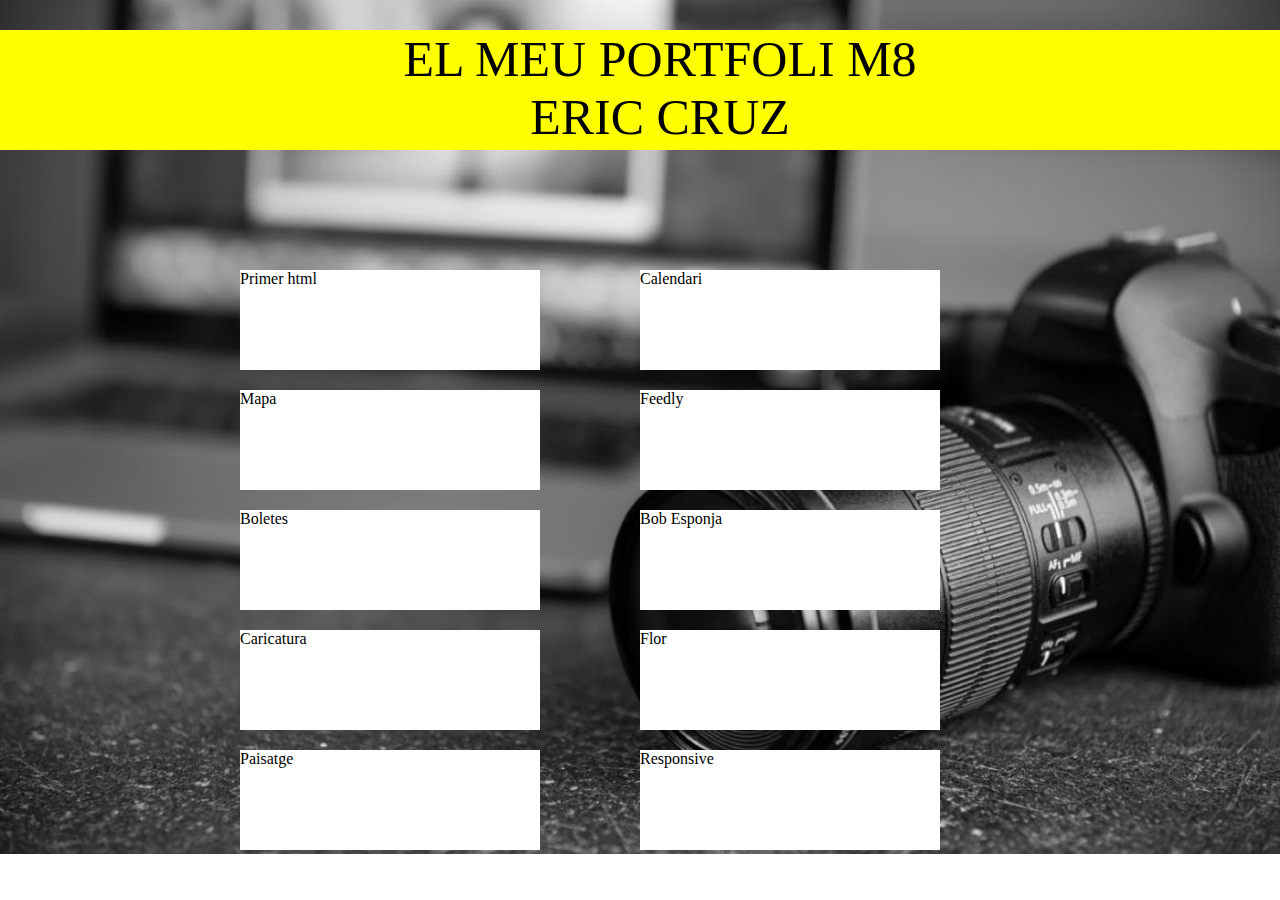
<file: index.html>
<!DOCTYPE html>
<html lang="es" dir="ltr">
  <head>
    <meta charset="utf-8">
    <title> El meu portfoli</title>
    <meta author="eric">
    <link rel="stylesheet" href="estils.css">
  </head>
  <body>
    <div id="cabecera"><p>EL MEU PORTFOLI M8<br>ERIC CRUZ</p></div>
    <div id="contenedor">
      <div id="boletes"><a href="01_cruz/html/index.html">Primer html</a></div>
      <div id="boletes"><a href="02_cruz/index.html">Calendari</a></div>
      <div id="boletes"><a href="04_cruz/index.html">Mapa</a></div>
      <div id="boletes"><a href="06_cruz/index.html">Feedly</a></div>
      <div id="boletes"><a href="07_cruz/index.html">Boletes</a></div>
      <div id="boletes"><a href="09_cruz/index.html">Bob Esponja</a></div>
      <div id="boletes"><a href="10_cruz/index.html">Caricatura</a></div>
      <div id="boletes"><a href="11_cruz/index.html">Flor</a></div>
      <div id="boletes"><a href="12_cruz/index.html">Paisatge</a></div>
      <div id="boletes"><a href="17_cruz/index.html">Responsive</a></div>




  </body>
</html>
</file>
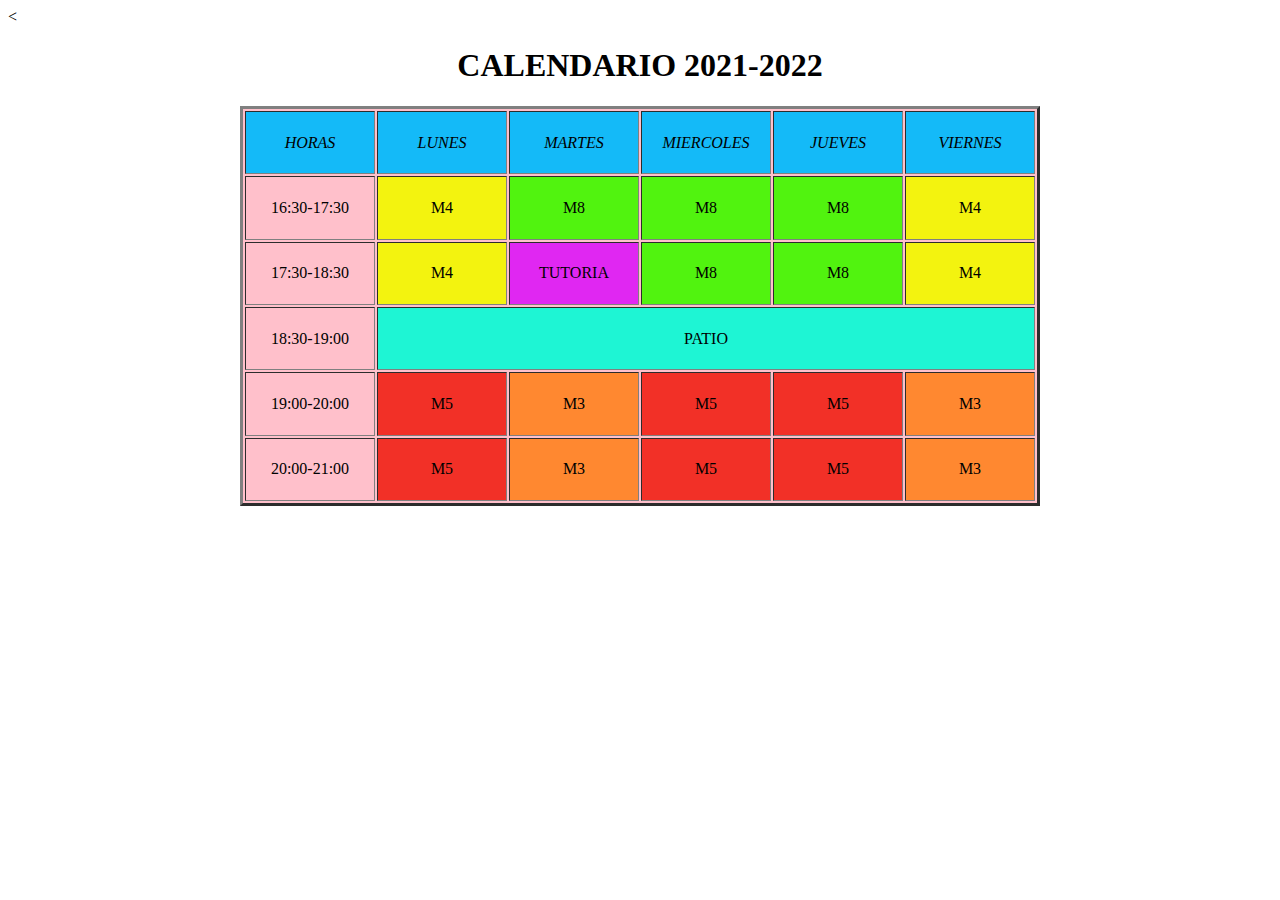
<file: 02_cruz/index.html>
<!DOCTYPE>
  <html>
  <head>
    <meta charset="utf-8">
    <meta lang="es">
    <<meta author="ERIC">
    <title>CALENDARI</title>
  </head>
  <body>
    <h1><center>CALENDARIO 2021-2022</h1>
    <table bgcolor="pink" width="800px" align="center" height="400px" border="3px">

      <tr>
        <td width="16%"height="16%" align=center bgcolor="14BAF8"><i>HORAS</i></td>
        <td width="16%"height="16%" align=center bgcolor="14BAF8"><i>LUNES</i></td>
        <td width="16%"height="16%" align=center bgcolor="14BAF8"><i>MARTES</i></td>
        <td width="16%"height="16%" align=center bgcolor="14BAF8"><i>MIERCOLES</i></td>
        <td width="16%"height="16%" align=center bgcolor="14BAF8"><i>JUEVES</i></td>
        <td width="16%"height="16%" align=center bgcolor="14BAF8"><i>VIERNES</i></td>
      </tr>
      <tr>
        <td width="16%"height="16%"align=center>16:30-17:30</td>
        <td width="16%"height="16%"align=center bgcolor=F3F30F>M4</td>
        <td width="16%"height="16%"align=center bgcolor=51F30F>M8</td>
        <td width="16%"height="16%"align=center bgcolor=51F30F>M8</td>
        <td width="16%"height="16%"align=center bgcolor=51F30F>M8</td>
        <td width="16%"height="16%"align=center bgcolor=F3F30F>M4</td>
      </tr>
      <tr>
        <td width="16%"height="16%"align=center >17:30-18:30</td>
        <td width="16%"height="16%"align=center bgcolor=F3F30F>M4</td>
        <td width="16%"height="16%"align=center bgcolor=E027F2>TUTORIA</td>
        <td width="16%"height="16%"align=center bgcolor=51F30F>M8</td>
        <td width="16%"height="16%"align=center bgcolor=51F30F>M8</td>
        <td width="16%"height="16%"align=center bgcolor=F3F30F>M4</td>
      </tr>
      <tr>
        <td width="16%"height="16%"align=center>18:30-19:00</td>
        <td width="16%"height="16%"align=center bgcolor="1EF5D4"colspan="5">PATIO</td>

      </tr>
      <tr>
        <td width="16%"height="16%"align=center>19:00-20:00</td>
        <td width="16%"height="16%"align=center bgcolor=F23027>M5</td>
        <td width="16%"height="16%"align=center bgcolor=FF8830>M3</td>
        <td width="16%"height="16%"align=center bgcolor=F23027>M5</td>
        <td width="16%"height="16%"align=center bgcolor=F23027>M5</td>
        <td width="16%"height="16%"align=center bgcolor=FF8830>M3</td>
      </tr>
      <tr>
        <td width="16%"height="16%"align=center >20:00-21:00</td>
        <td width="16%"height="16%"align=center bgcolor=F23027>M5</td>
        <td width="16%"height="16%"align=center bgcolor=FF8830>M3</td>
        <td width="16%"height="16%"align=center bgcolor=F23027>M5</td>
        <td width="16%"height="16%"align=center bgcolor=F23027>M5</td>
        <td width="16%"height="16%"align=center bgcolor=FF8830>M3</td>
      </tr>



    </table>















  </body>
  </html>
</file>
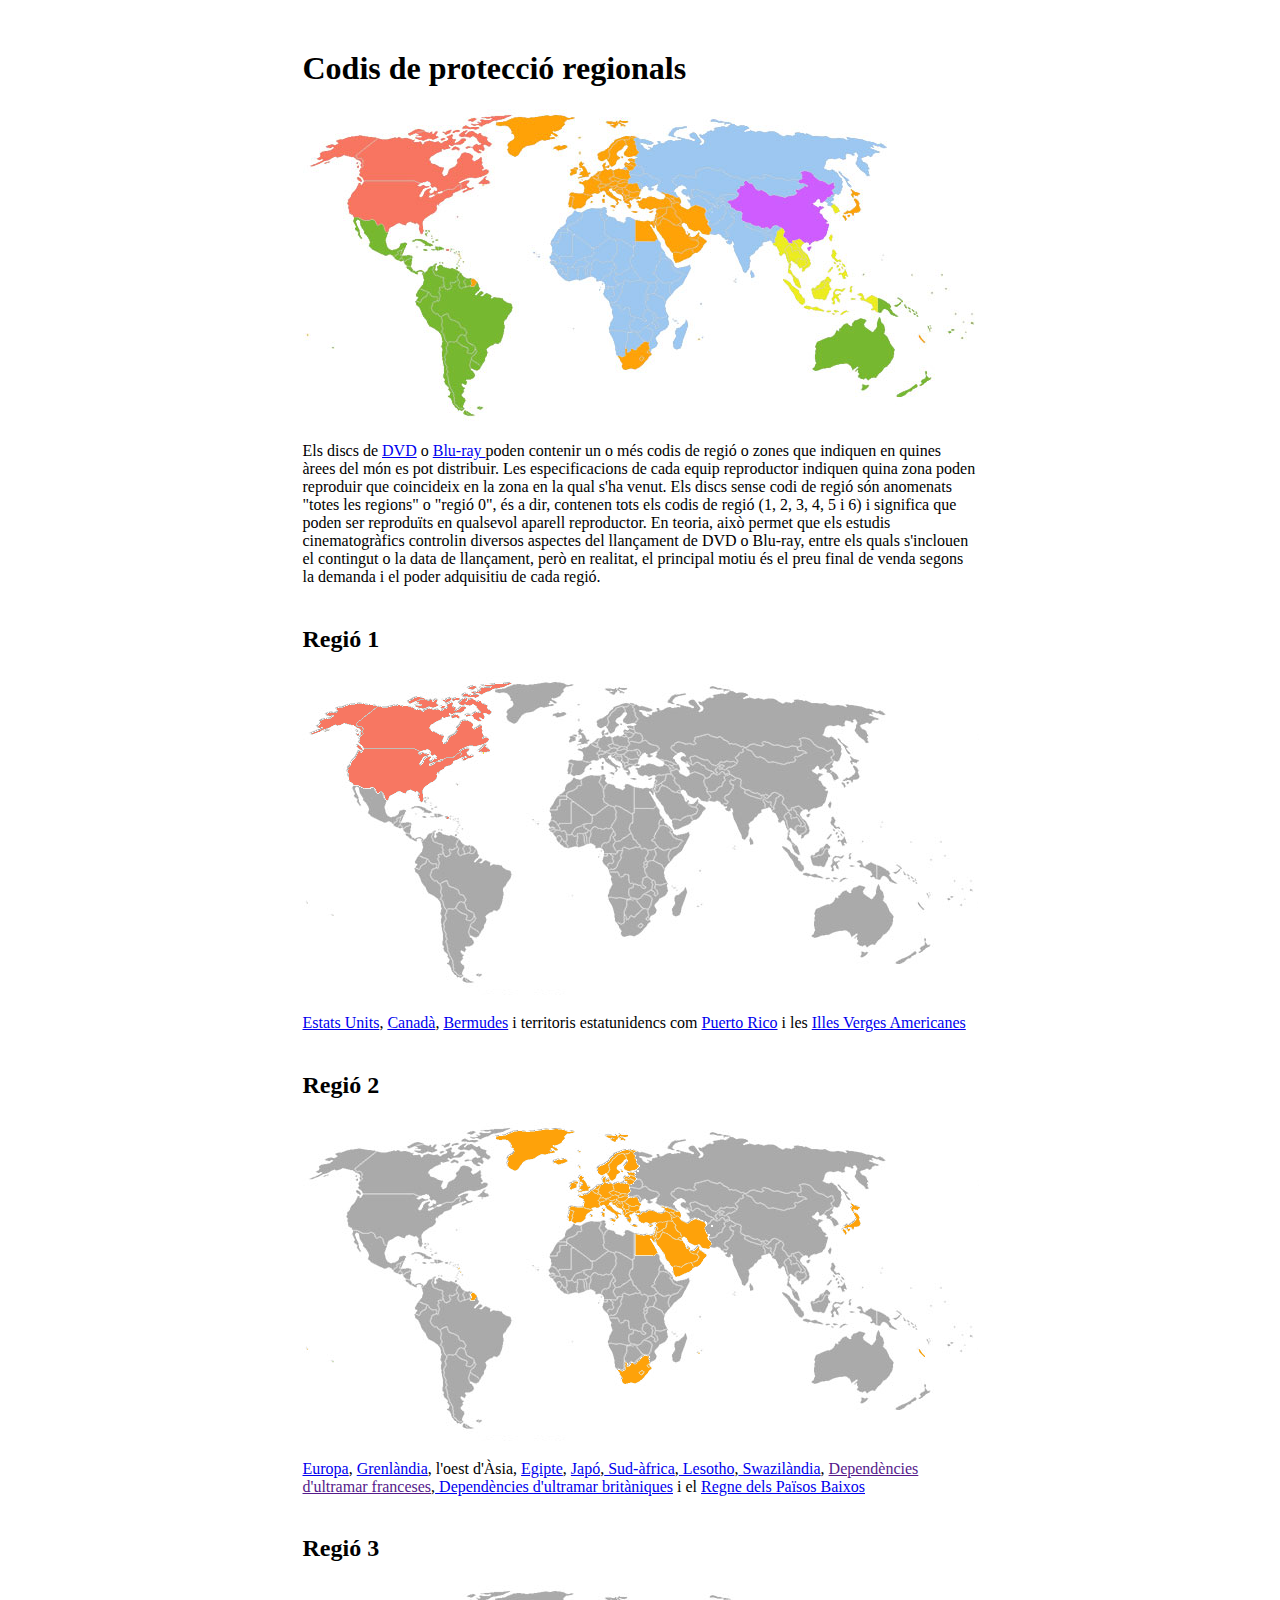
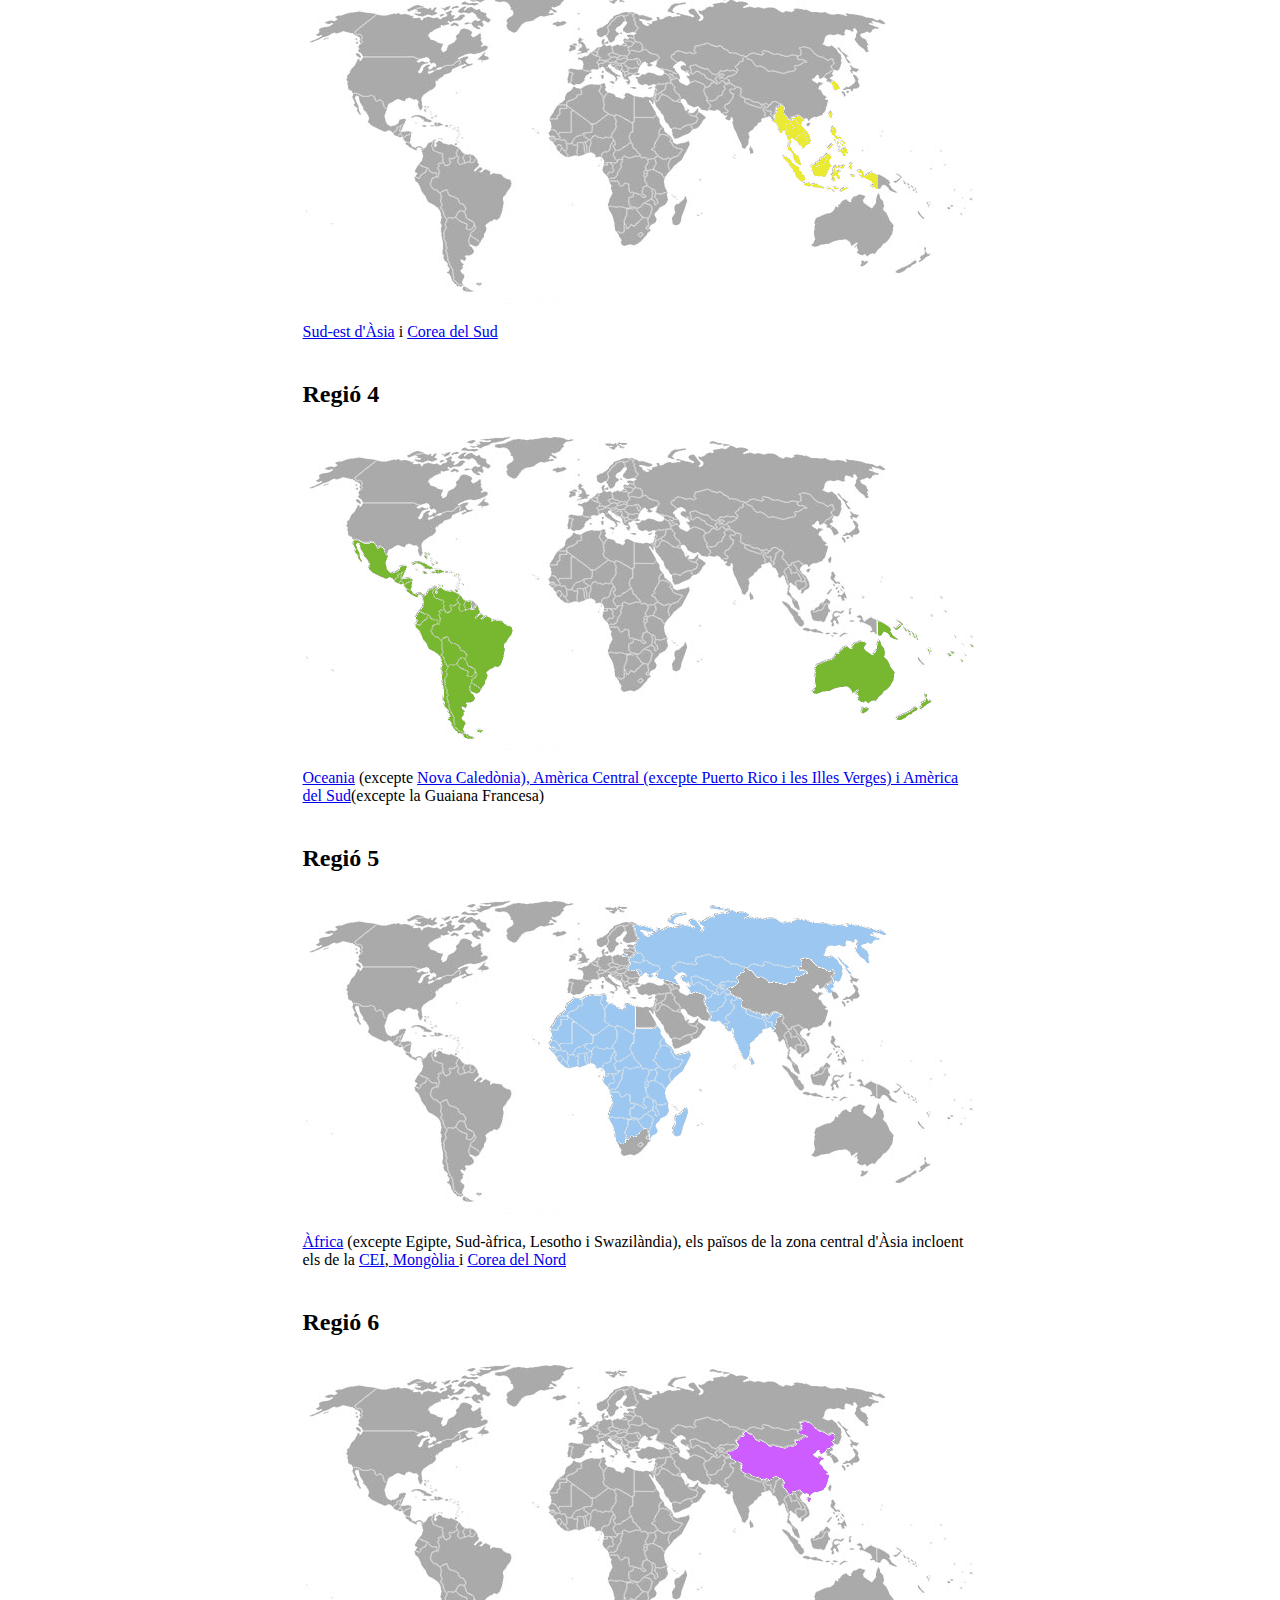
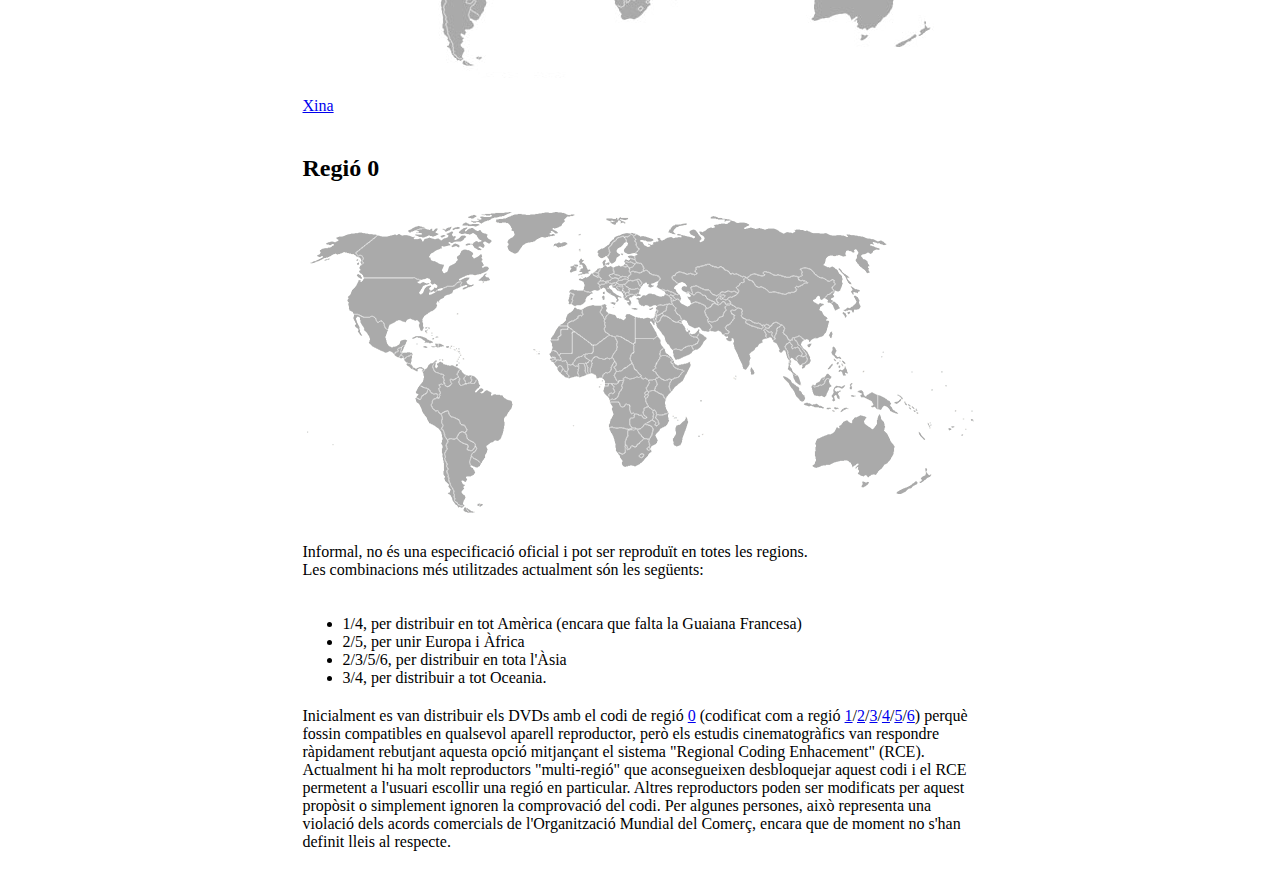
<file: 04_cruz/index.html>
<!DOCTYPE html>
<html>
  <head>
    <meta charset="utf-8">
    <meta lang="es">
    <meta author="ERIC">
    <title>MI MAPA</title>
  </head>
  <body>
    <table  width="618px" align="center">

      <tr>
        <td>
          <h1>Codis de protecció regionals</h1>
          <img src="img/mapa.jpg">
          <p><width="618px">Els discs de <a href="https://ca.wikipedia.org/wiki/DVD" target="blank"> DVD</a> o <a href="https://ca.wikipedia.org/wiki/Blu-ray" target="blank"> Blu-ray </a> poden contenir un o més codis de regió o zones que indiquen en quines àrees del món es pot distribuir. Les especificacions de cada equip reproductor indiquen quina zona poden reproduir que coincideix en la zona en la qual s'ha venut. Els discs sense codi de regió són anomenats "totes les regions" o "regió 0", és a dir, contenen tots els codis de regió (1, 2, 3, 4, 5 i 6) i significa que poden ser reproduïts en qualsevol aparell reproductor.
          En teoria, això permet que els estudis cinematogràfics controlin diversos aspectes del llançament de DVD o Blu-ray, entre els quals s'inclouen el contingut o la data de llançament, però en realitat, el principal motiu és el preu final de venda segons la demanda i el poder adquisitiu de cada regió.</p>
        </td>
        </tr>

        <tr>
          <td><h2><a name="r1">Regió 1</a></a></h2></td>
        </tr>

        <tr>
          <td background="img/regionsdvd.jpg" height="313px">
          <img src="img/1.png" height="313px">
          </td>
        </tr>
        <tr>
          <td>
            <p><width="618px"><a href="https://ca.wikipedia.org/wiki/Estats_Units_d%27AmèricaEstats" target="blank"> Estats Units</a>, <a href="https://ca.wikipedia.org/wiki/Canadà" target="blank">Canadà</a>, <a href="https://ca.wikipedia.org/wiki/Bermudes" target="blank">Bermudes</a> i territoris estatunidencs com <a href="https://ca.wikipedia.org/wiki/Puerto_Rico" target="blank">Puerto Rico</a> i les <a href="https://ca.wikipedia.org/wiki/Illes_Verges_Nord-americanes" target="blank"> Illes Verges Americanes</a></p>
          </td>

          <tr>
            <td><h2><a name="r2">Regió 2</a></h2></td>
          </tr>

          <tr>
            <td background="img/regionsdvd.jpg" height="313px">
            <img src="img/2.png" height="313px">
            </td>
          </tr>
          <tr>
            <td>
              <p><width="618px"><a href="https://ca.wikipedia.org/wiki/Europa" target="blank">Europa</a>, <a href="https://ca.wikipedia.org/wiki/Groenlàndia" target="blank">Grenlàndia</a>, l'oest d'Àsia, <a href="https://ca.wikipedia.org/wiki/Egipte" target="blank">Egipte</a>, <a href="https://ca.wikipedia.org/wiki/Japó" target="blank">Japó</a>,<a href="https://ca.wikipedia.org/wiki/Sud-àfrica" target="blank"> Sud-àfrica</a>,<a href="https://ca.wikipedia.org/wiki/Portada" target="blank"> Lesotho</a>,<a href="https://ca.wikipedia.org/wiki/Eswatini" target="blank"> Swazilàndia</a>, <a href="" target="blank"> Dependències d'ultramar franceses</a>,<a href="https://ca.wikipedia.org/wiki/Territoris_Britànics_d%27Ultramar" target="blank"> Dependències d'ultramar britàniques</a> i el <a href="https://ca.wikipedia.org/wiki/Regne_dels_Països_Baixos" target="blank"> Regne dels Països Baixos</a></p>
            </td>

            <tr>
              <td><h2><a name="r3">Regió 3</a></h2></td>
            </tr>

          <tr>
              <td background="img/regionsdvd.jpg" height="313px">
              <img src="img/3.png" height="313px">
              </td>
            </tr>
            <tr>
              <td>
                <p><width="618px"><a href="https://ca.wikipedia.org/wiki/Àsia_Sud-oriental" target="blank">Sud-est d'Àsia</a> i <a href="https://ca.wikipedia.org/wiki/Corea_del_Sud" target="blank">Corea del Sud</a></p>
            </td>

            <tr>
              <td><h2><a name="r4">Regió 4</a></h2></td>
            </tr>

          <tr>
              <td background="img/regionsdvd.jpg" height="313px">
              <img src="img/4.png" height="313px">
              </td>
            </tr>
            <tr>
              <td>
                <p><width="618px"><a href="https://ca.wikipedia.org/wiki/Oceania" target="blank">Oceania</a> (excepte <a href="https://ca.wikipedia.org/wiki/Nova_Caledònia" target="blank">Nova Caledònia),<a href="https://ca.wikipedia.org/wiki/Amèrica_Central" target="blank"> Amèrica Central (excepte Puerto Rico i les Illes Verges) i <a href="https://ca.wikipedia.org/wiki/Amèrica_del_Sud" target="blank"> Amèrica del Sud</a>(excepte la Guaiana Francesa)</p>
            </td>

            <tr>
              <td><h2><a name="r5">Regió 5</a></h2></td>
            </tr>

          <tr>
              <td background="img/regionsdvd.jpg" height="313px">
              <img src="img/5.png" height="313px">
              </td>
            </tr>
            <tr>
              <td>
                <p><width="618px"><a href="https://ca.wikipedia.org/wiki/Àfrica" target="blank">Àfrica</a> (excepte Egipte, Sud-àfrica, Lesotho i Swazilàndia), els països de la zona central d'Àsia incloent els de la <a href="https://ca.wikipedia.org/wiki/Comunitat_d%27Estats_Independents" target="blank"> CEI</a>,<a href="https://ca.wikipedia.org/wiki/Mongòlia" target="blank"> Mongòlia </a> i <a href="https://ca.wikipedia.org/wiki/Corea_del_Nord" target="blank"> Corea del Nord </a> </p>
            </td>

            <tr>
              <td><h2><a name="r6">Regió 6</a></h2></td>
            </tr>

          <tr>
              <td background="img/regionsdvd.jpg" height="313px">
              <img src="img/6.png" height="313px">
              </td>
            </tr>
            <tr>
              <td>
                <p><width="618px"><a href="https://ca.wikipedia.org/wiki/Xina" target="blank">Xina</a></p>
            </td>

            <tr>
              <td><h2><a name="r0">Regió 0</a></h2></td>
            </tr>

          <tr>
              <td>
              <img src="img/gif.gif" height="313px">
              </td>
            </tr>
            <tr>
              <td>
                <p><width="618px">Informal, no és una especificació oficial i pot ser reproduït en totes les regions.
                  <br>Les combinacions més utilitzades actualment són les següents:

            </td>
            </tr>
            <tr>
              <td> <ul> <algin="center">

                  <li>1/4, per distribuir en tot Amèrica (encara que falta la Guaiana Francesa)</li>
                  <li>2/5, per unir Europa i Àfrica</li>
                  <li>2/3/5/6, per distribuir en tota l'Àsia</li>
                  <li>3/4, per distribuir a tot Oceania.</li>

                </ul></td></tr>
              <tr>
                <td>
                Inicialment es van distribuir els DVDs amb el codi de regió <a href="#r1">0</a> (codificat com a regió <a href="#r1">1</a>/<a href="#r2">2</a>/<a href="#r3">3</a>/<a href="#r4">4</a>/<a href="#r5">5</a>/<a href="#r6">6</a>) perquè fossin compatibles en qualsevol aparell reproductor, però els estudis cinematogràfics van respondre ràpidament rebutjant aquesta opció mitjançant el sistema "Regional Coding Enhacement" (RCE).
 
                Actualment hi ha molt reproductors "multi-regió" que aconsegueixen desbloquejar aquest codi i el RCE permetent a l'usuari escollir una regió en particular. Altres reproductors poden ser modificats per aquest propòsit o simplement ignoren la comprovació del codi.
                Per algunes persones, això representa una violació dels acords comercials de l'Organització Mundial del Comerç, encara que de moment no s'han definit lleis al respecte.</p>
            </td>  </tr>








      </tr>




















    </table>


  </body>
</html>
</file>
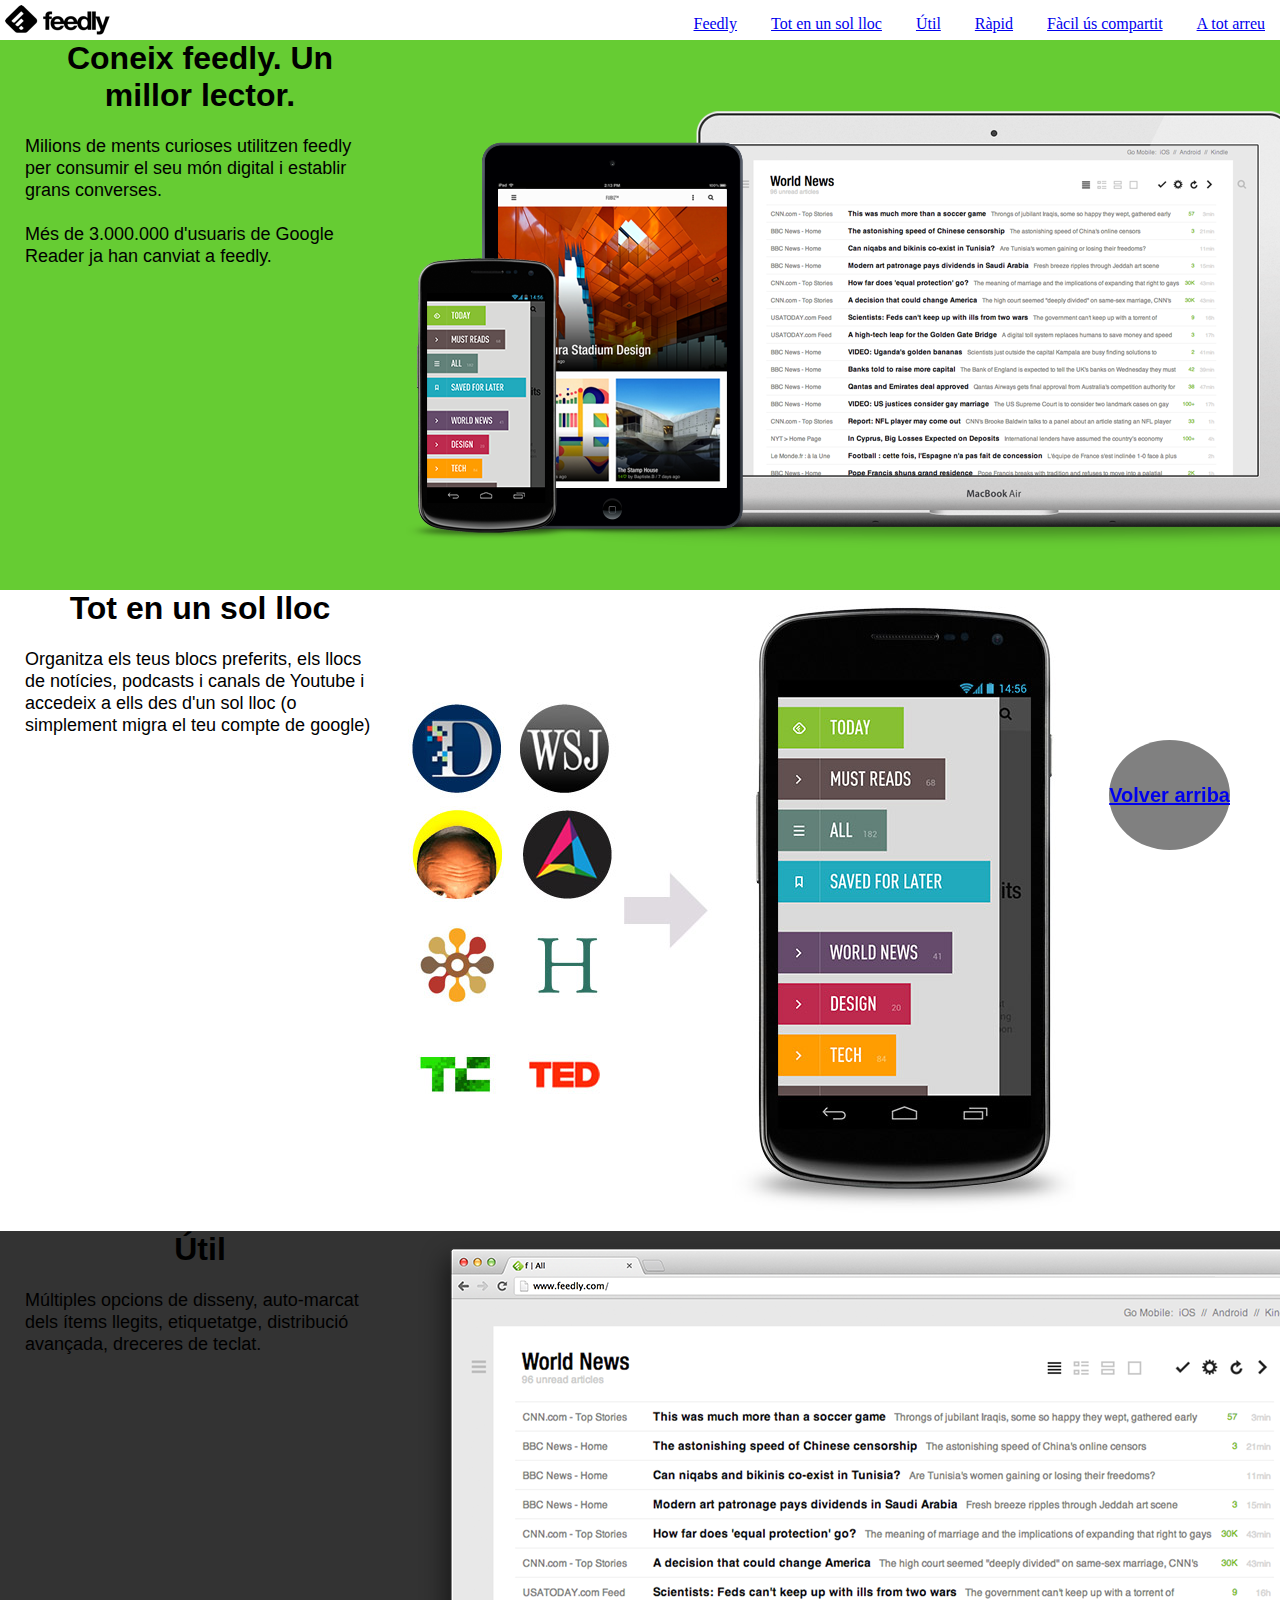
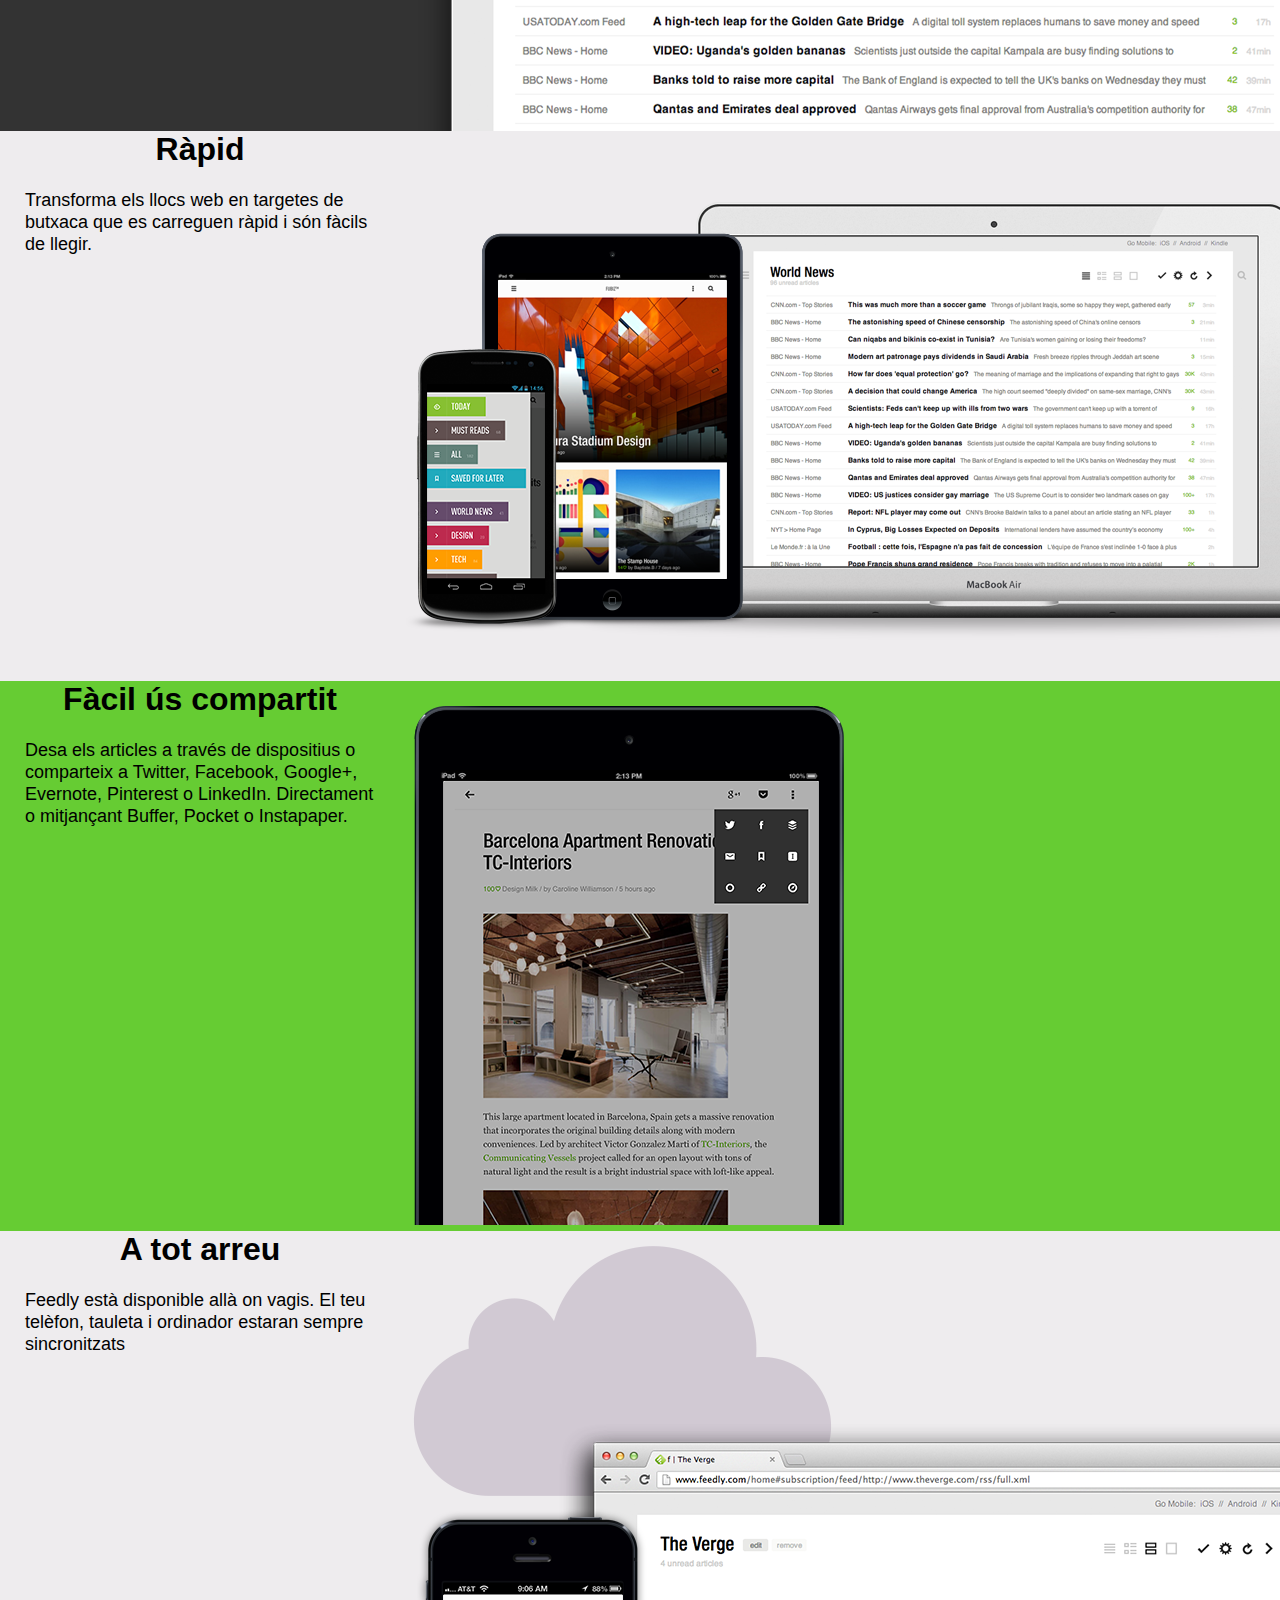
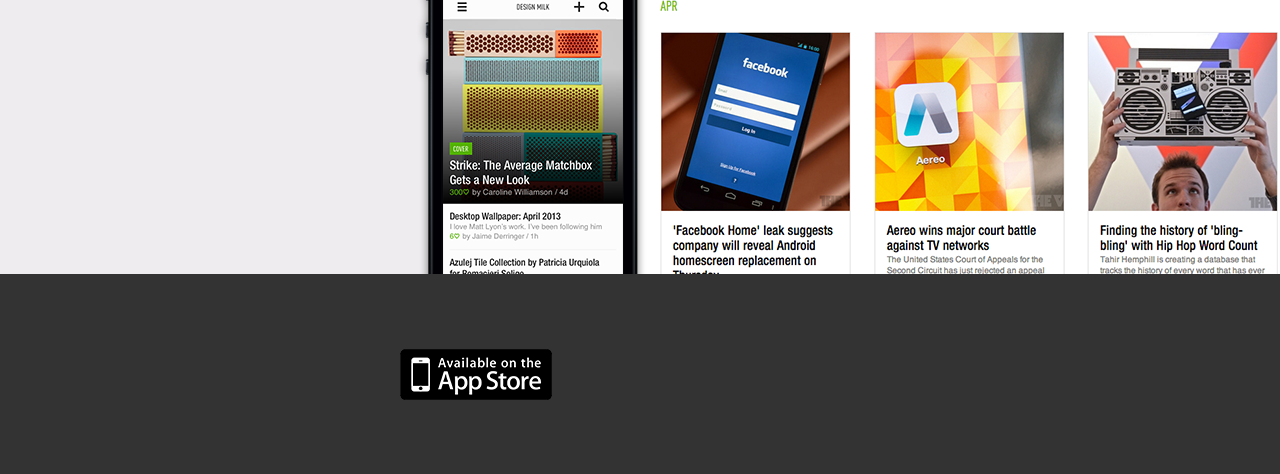
<file: 06_cruz/index.html>
<!DOCTYPE html>
<html>
  <head>
    <meta charset="utf-8">
    <meta lang="en>"
    <meta author="LAU">
    <title>FEEDLY</title>
     <link rel="stylesheet" href="estils.css">
  </head>
  <body>

    <div id="cabecera"><a name="inici"></a>

              <ul>
                <li><a href="#coneix">Feedly</a></li>
                <li><a href="#tot">Tot en un sol lloc</a></li>
                <li><a href="#util">Útil</a></li>
                <li><a href="#rapid">Ràpid</a></li>
                <li><a href="#facil">Fàcil ús compartit</a></li>
                <li><a href="#arreu">A tot arreu</a></li>

              </ul>
    </div>

    <div id="coneix"><a name="coneix">
      <h1>Coneix feedly. Un millor lector.</h1></a>
      <p>Milions de ments curioses utilitzen feedly per consumir el seu món digital i establir grans converses.
      <br><br>
      Més de 3.000.000 d'usuaris de Google Reader ja han canviat a feedly.</p>
   </div>

    <div id="tot"><a name="tot">
      <h1>Tot en un sol lloc</h1></a>
      <p>Organitza els teus blocs preferits, els llocs de notícies, podcasts i canals de Youtube i accedeix a ells des d'un sol lloc (o simplement migra el teu compte de google)
      </p>
    </div>

    <div id="util"><a name="util">
      <h1>Útil</h1></a>
      <p>Múltiples opcions de disseny, auto-marcat dels ítems llegits, etiquetatge, distribució avançada, dreceres de teclat.
      </p>
    </div>

    <div id="rapid"><a name="rapid">
      <h1>Ràpid</h1></a>
      <p>Transforma els llocs web en targetes de butxaca que es carreguen ràpid i són fàcils de llegir.
      </p>
    </div>

    <div id="facil"><a name="facil">
      <h1>Fàcil ús compartit</h1>
      <p>Desa els articles a través de dispositius o comparteix a Twitter, Facebook, Google+, Evernote, Pinterest o LinkedIn. Directament o mitjançant Buffer, Pocket o Instapaper.
      </p>
    </div>

    <div id="arreu"><a name="arreu">
      <h1>A tot arreu</h1></a>
      <p>Feedly està disponible allà on vagis. El teu telèfon, tauleta i ordinador estaran sempre sincronitzats
      </p>
    </div>

    <div id="footer"></div>

    <div id="boton"><a href="#inici">Volver arriba</a></div>












  </body>
</html>
</file>
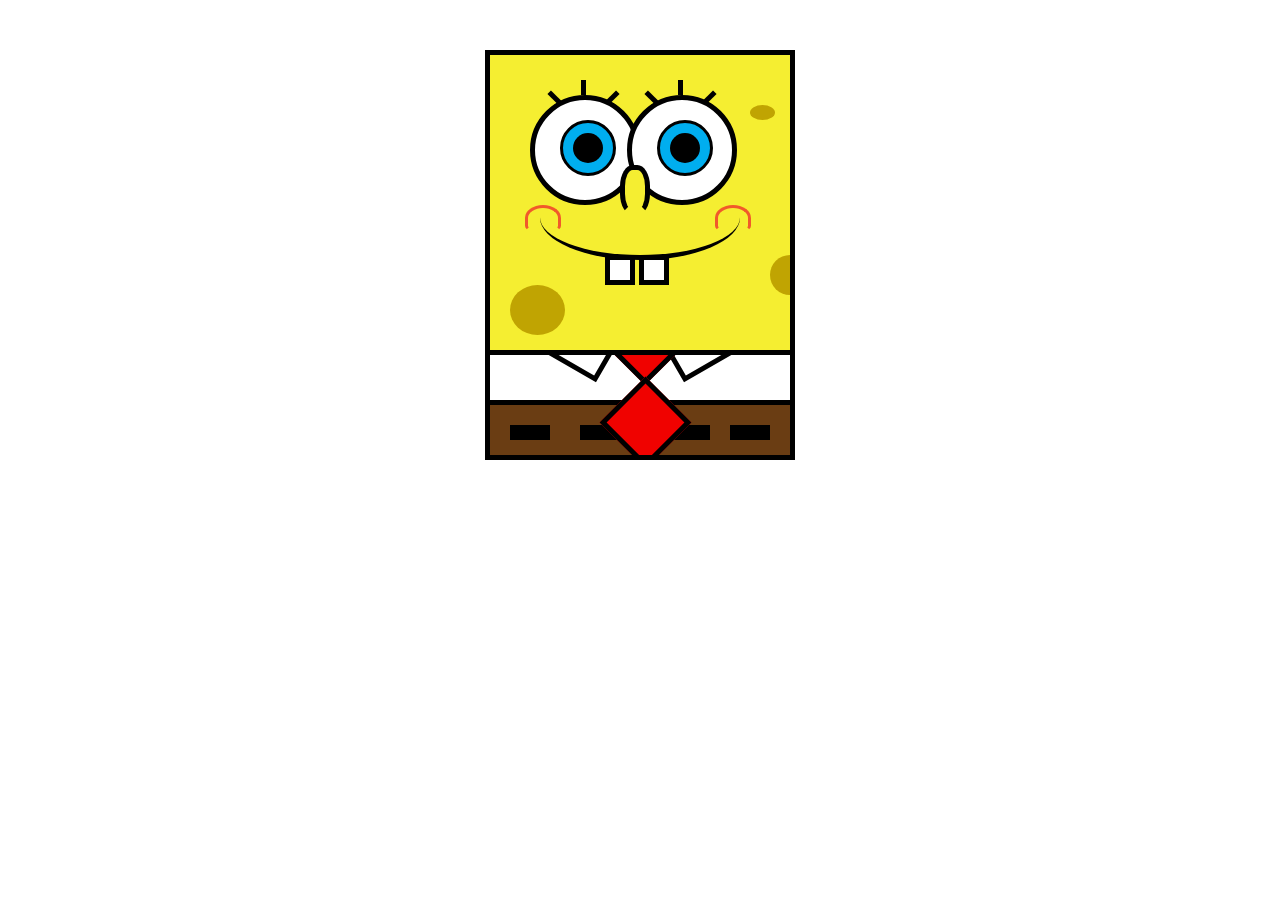
<file: 09_cruz/index.html>
<!DOCTYPE html>
<html lang="es" dir="ltr">
  <head>
    <meta charset="utf-8">
    <meta author="eric">
    <title>Bob</title>
    <link rel="stylesheet" href="estils.css">
  </head>

  <body>
  <div class="body">
    <div class="ojos">
    <div class="ojo">
    <div class="pestanas">

       <div class="primera pestana"></div>
       <div class="segunda pestana"></div>
       <div class="tercera pestana"></div>

    </div>
      <div class="ojo_externo">
      <div class="ojo_interno"></div>
    </div>
    </div>

    <div class="ojo">
    <div class="pestanas">
       <div class="primera pestana"></div>
       <div class="segunda pestana"></div>
       <div class="tercera pestana"></div>

    </div>
      <div class="ojo_externo">
      <div class="ojo_interno"></div>
    </div>
    </div>
    </div>
    <div class="nariz"></div>

    <div class="boca">

      <div class="mejilla primera"></div>
      <div class="dientes">
        <div class="diente"></div>
        <div class="diente"></div>
      </div>
       <div class="mejilla segunda"></div>
      </div>

      <div class="poro primero"></div>
      <div class="poro segundo"></div>
      <div class="poro tercero"></div>



       <div class="camisa">
        <div class="cuello primero"></div>
        <div class="corbata">
           <div class="cuello_corbata"></div>
           </div>
        <div class="cuello segundo"></div>
      </div>
      <div class="cola_corbata"></div>
      <div class="pantalones">

           <div class="cinturon primero"></div>
           <div class="cinturon segundo"></div>
           <div class="cinturon tercero"></div>
           <div class="cinturon cuarto"></div>
      </div>

      </div>
  </body>
</html>
</file>
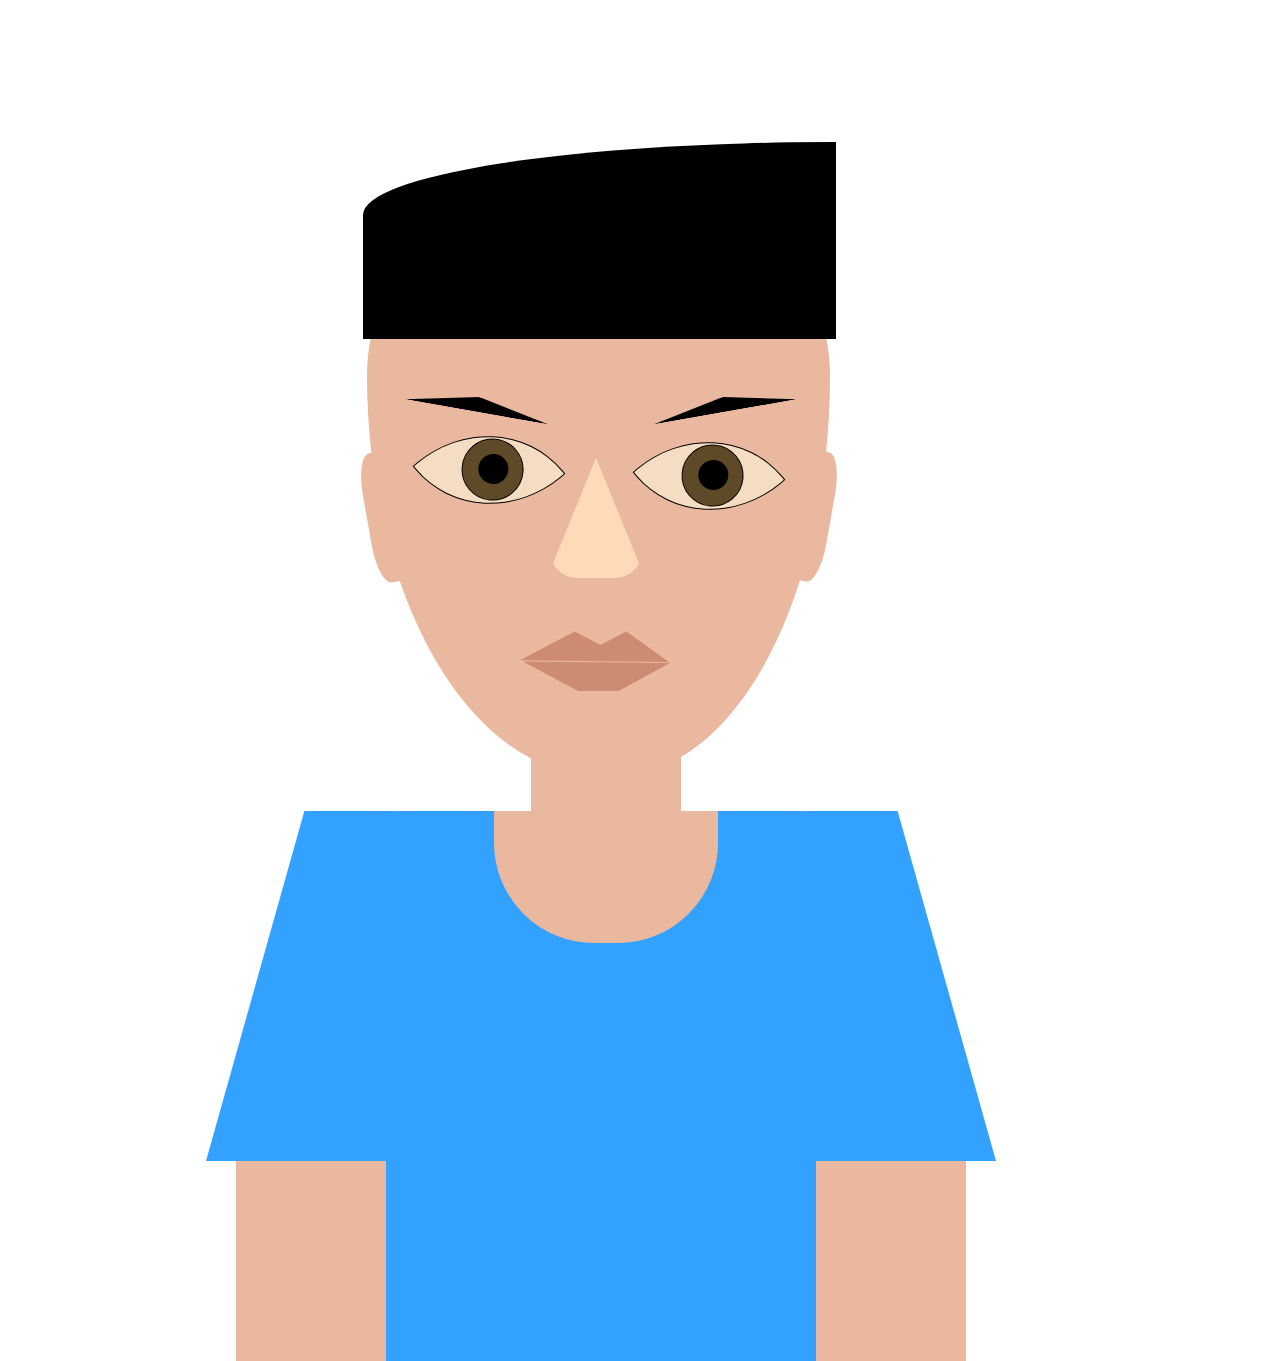
<file: 10_cruz/index.html>
<!DOCTYPE html>
<html>
  <head>
    <meta charset="utf-8">
    <meta author="eric">
    <meta lang="es">
    <link rel="stylesheet" href="estils.css">
    <title>Caricatura eric</title>
  </head>
  <body>

   <div id="caricatura">
        <div id="cara">
            <div class="pelo" id="pelo1"></div>
            <div class="cejas" id="ceja1"></div>
            <div class="cejas" id="ceja2"></div>
            <div class="ojos" id="ojo1"></div>
            <div class="ojos" id="ojo2"></div>
            <div id="nariz"></div>
            <div class="labios" id="labios1"></div>
            <div class="labios" id="labios2"></div>
            <div class="orejas" id="oreja1"></div>
            <div class="orejas" id="oreja2"></div>

        </div>

        <div class="cuerpo">
            <div class="camiseta"></div>
            <div class="camiseta" id="camiseta1"></div>
            <div class="camiseta" id="camiseta2"></div>
            <div class="camiseta" id="camiseta3"></div>
            <div class="brazos"></div>
            <div class="brazos" id="brazo1"></div>
            <div class="brazos" id="brazo2"></div>
            <div id="cuello"></div>
            <div class="cuello" id="cuello1"></div>
            <div class="cuello" id="cuello2"></div>
        </div>
    </div>
  </body>
</html>
</file>
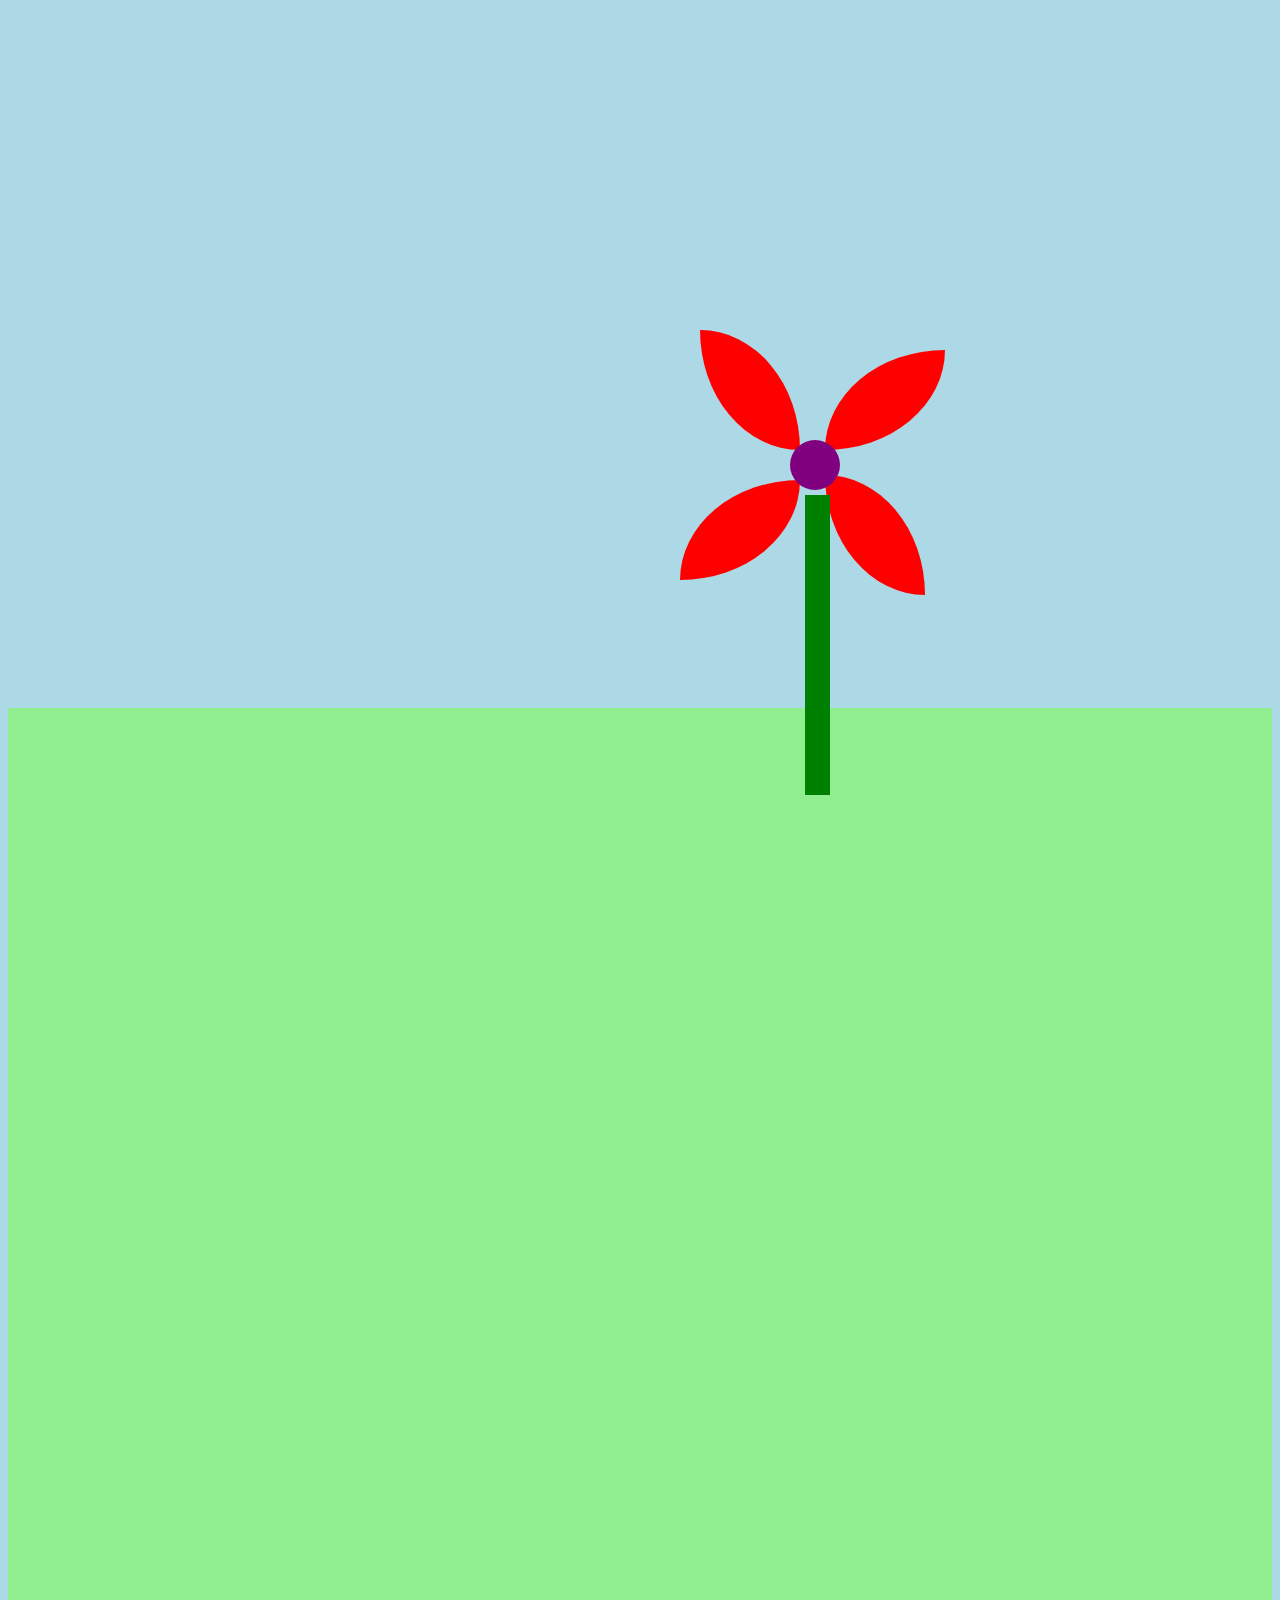
<file: 11_cruz/index.html>
<html lang="es" dir="ltr">
  <head>
    <meta charset="utf-8">
    <meta author="eric">
    <link rel="stylesheet" href="estils.css">
    <title>flores</title>
  </head>
  <body>
    <div id="gespa"></div>

    <div id="flor">
      <div class="petalo" id="p1"></div>
      <div class="petalo" id="p2"></div>
      <div class="petalo" id="p3"></div>
      <div class="petalo" id="p4"></div>


    </div>
    <div class="palo"></div>
    <div id="bolita"></div>

  </body>

</html>
</file>
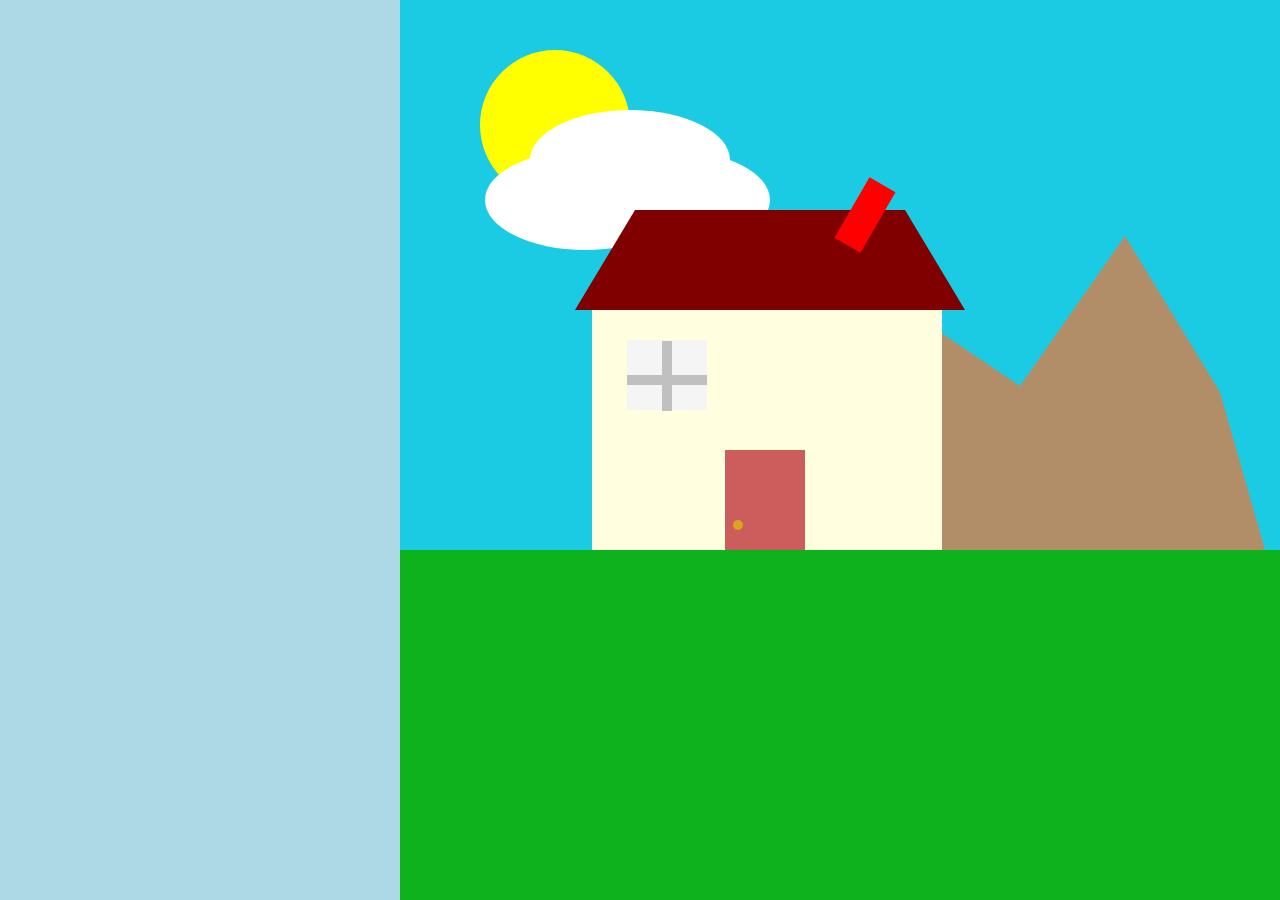
<file: 12_cruz/index.html>
<html lang="en" dir="ltr">
  <head>
    <meta charset="utf-8">
    <meta author="eric">
    <link rel="stylesheet" href="estils.css">
    <title>paisaje</title>
  </head>
  <body>

    <div class="contenedor">

      <div id= "suelo"> </div>
      <div id= "conjunto">

        <div class="nubes" id="nube1"></div>
        <div class="nubes" id="nube2"></div>
        <div class="nubes" id="nube3"></div>
        </div>

      <div id="montana"> </div>

      <div class='container'>
  <div class='casa'>
    <div class='ventana1'></div>
    <div class='barrote1'></div>
    <div class='barrote3'></div>

    <div class='puerta'>
      <div class='pomo'></div>
    </div>
  </div>
  <div class='tejado'></div>
  <div class='chimenea'></div>

</div>

<div class="palo"></div>
<div id="bolita"></div>


      <div class="palo"></div>
      <div id="sol"> </div>




    </div>

  </body>
</html>
</file>
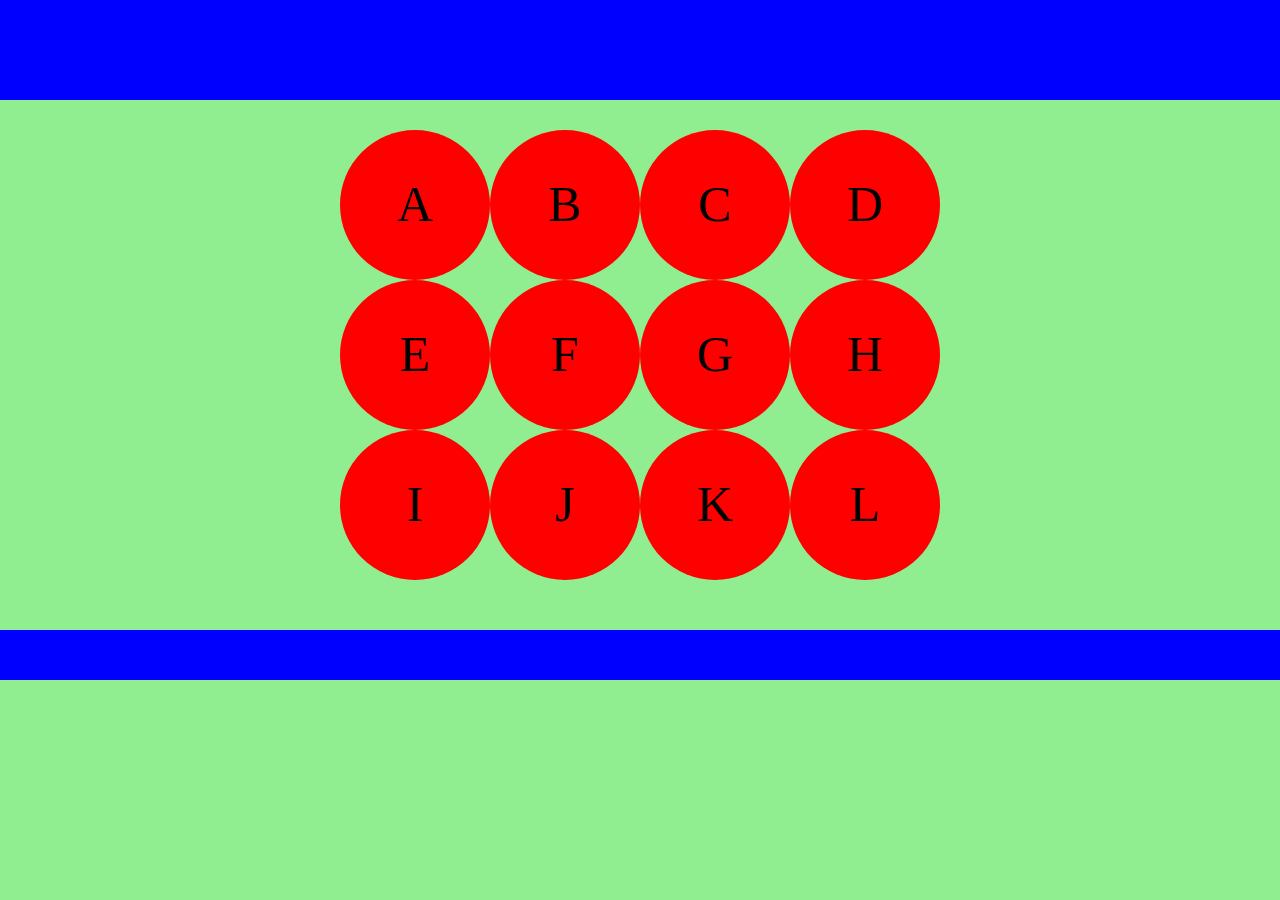
<file: 17_cruz/index.html>
<!DOCTYPE html>
<html lang="es" dir="ltr">
  <head>
    <meta charset="utf-8">
    <meta author="eric">
    <link href="estilos.css" rel="stylesheet">
    <title>Responsive</title>
  </head>
  <body>
    <div id="header"></div>

    <div id="contenedor">

      <div class="bolita"><p>A</p></div>
      <div class="bolita"><p>B</p></div>
      <div class="bolita"><p>C</p></div>
      <div class="bolita"><p>D</p></div>
      <div class="bolita"><p>E</p></div>
      <div class="bolita"><p>F</p></div>
      <div class="bolita"><p>G</p></div>
      <div class="bolita"><p>H</p></div>
      <div class="bolita"><p>I</p></div>
      <div class="bolita"><p>J</p></div>
      <div class="bolita"><p>K</p></div>
      <div class="bolita"><p>L</p></div>
    </div>

    <div id="footer"></div>


  </body>
</html>
</file>
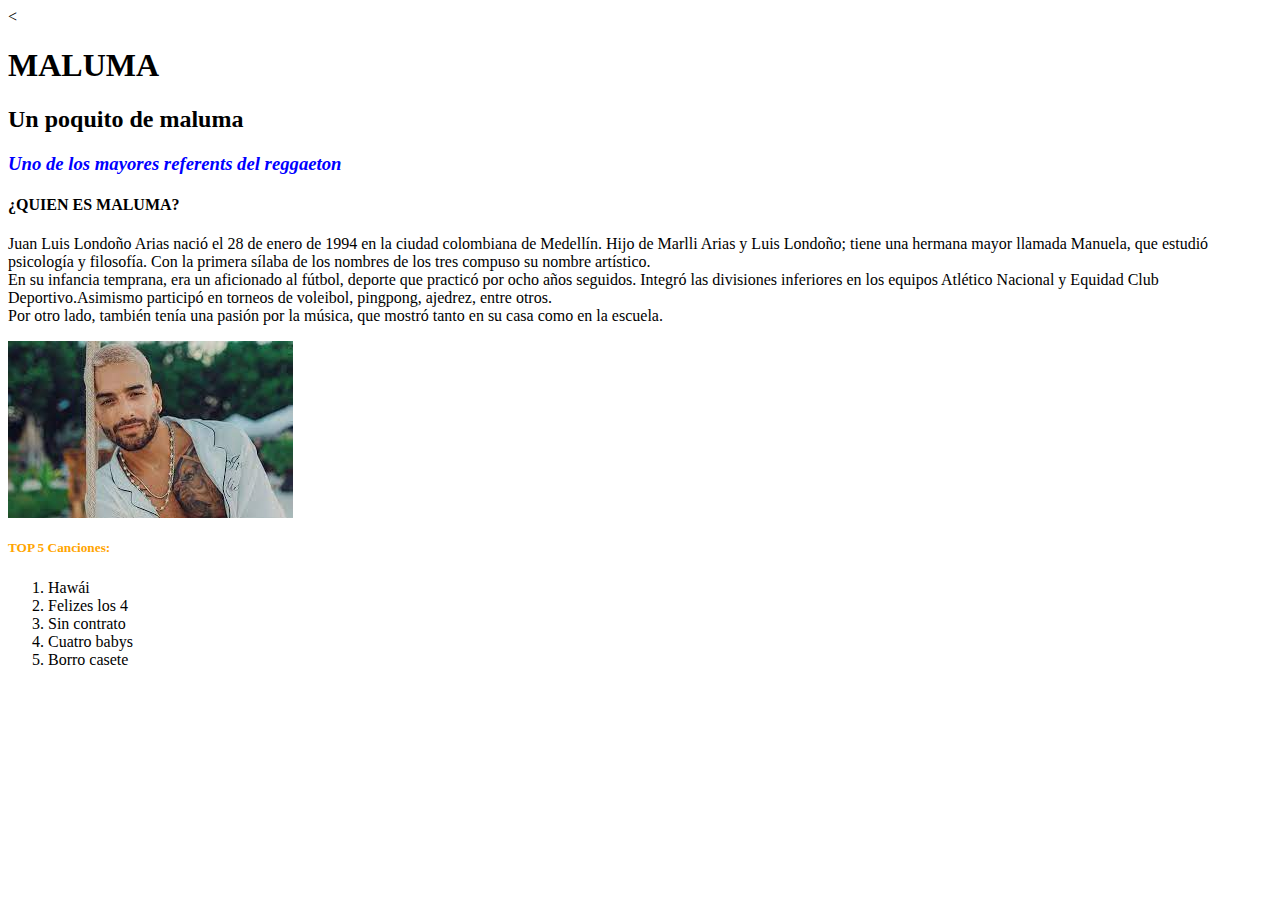
<file: 01_cruz/html/index.html>
<!DOCTYPE>
<html>
  <head>
    <meta charset="utf-8">
    <meta lang="es">
    <<meta author="ERIC">
    <title>MALUMA</title>
  </head>

  <body>
    <h1>MALUMA</h1>
    <h2>Un poquito de maluma</h2>
    <h3><font color="blue"><i>Uno de los mayores
     referents del reggaeton</font color="blue"></i></h3></i>
    <h4> ¿QUIEN ES MALUMA? </h4>
    <p>Juan Luis Londoño Arias nació el 28 de enero de 1994 en la ciudad colombiana de Medellín. Hijo de Marlli Arias y Luis Londoño; tiene una hermana mayor llamada Manuela,​ que estudió psicología y filosofía. Con la primera sílaba de los nombres de los tres compuso su nombre artístico.
      <br>En su infancia temprana, era un aficionado al fútbol, deporte que practicó por ocho años seguidos.​ Integró las divisiones inferiores en los equipos Atlético Nacional y Equidad Club Deportivo.Asimismo participó en torneos de voleibol, pingpong, ajedrez, entre otros. <br>Por otro lado, también tenía una pasión por la música, que mostró tanto en su casa como en la escuela.</p>

      <img src=MALUMA.jpg>
  </body>

    <h5><font color="orange">TOP 5 Canciones:</h5></font color="orange">

  <ol>
    <li>Hawái</li>
    <li>Felizes los 4</li>
    <li>Sin contrato</li>
    <li>Cuatro babys</li>
    <li>Borro casete</li>
  </ol>

</html>
</file>
<file: estils.css>
*{
  margin: 0;
  padding: 0;
}

body{

  background-image: url(img/camara.jpg);
  background-size: cover;
  background-repeat: no-repeat;


}


#cabecera{
  width: auto;
  height: 120px;
  background-color: yellow;
  margin-top: 30px;

}

#cabecera p{
  text-align: center;
  font-size: 50px;
}

#contenedor{

  width: 1000px;
  height: 550px;
  margin-left: auto;
  margin-right: auto;
  margin-top: 100px;
}

#boletes{
  width:300px;
  height: 100px;
  background-color: white;
  float: left;
  margin: 0 auto;


  margin-left: 100px;
  margin-top: 20px;
}

p{
  font-size: 30px;
  margin-left: 40px;
  margin-top: 30px;
  align: center;
  }

 a {
 color:black;
   text-decoration:none;
}
</file>
<file: 06_cruz/estils.css>
body{
  background-color: pink;
  margin: 0px;
  padding: 0px;
}

#cabecera{
  background-color: #FFF;
  height: 40px;
  background-image: url(img/feedly-logo-small-black.png);
  background-repeat: no-repeat;
  background-position: 5px;
}

#boton{
  border-radius: 50%;
  background: none;
  background-color: grey;
  text-align: center;
  line-height: 110px;
  font-size: 20px;
  font-family: sans-serif;
  font-weight: bold;
  float: right;
  position: fixed;
  right: 50px;
  bottom: 50px;
}

div{
  background-repeat: no-repeat;
  background-position: 400px;
}

p{
  font-size: 18px;
  font-family: helvetica;
  line-height: 22px;
  width: 350px;
  margin-left: 25px;
}

h1{
  font-family: helvetica;
  text-align: center;
  width: 350px;
  margin-left: 25px;
  margin-top: 0px;
}

ul{
  text-align: right;
  margin-top: 0px;
}

li{
  text-decoration: none;
  display: inline-block;
  margin: 15px;
}

#coneix{
  background-color: #6C3;
  height: 550px;
  background-image: url(img/img-hero-full-list.png);
  background-repeat: no-repeat;:
}

#tot{
  background-color: #FFF;
  height: 641px;
  background-image: url(img/allinone.jpg);
  background-repeat: no-repeat;:
}

#util{
  background-color: #333333;
  height: 500px;
  background-image: url(img/curator-short.png);
  background-repeat: no-repeat;:
}

#rapid{
  background-color: #EEECEE;
  height: 550px;
  background-image: url(img/img-hero-full-list.png);
  background-repeat: no-repeat;:
}

#facil{
  background-color: #6C3;
  height: 550px;
  background-image: url(img/mobile-share.png);
  background-repeat: no-repeat;:
}

#arreu{
  background-color: #EEECEE ;
  height: 643px;
  background-image: url(img/anywhere.png);
  background-repeat: no-repeat;:
}

#footer{
  background-color:#333333 ;
  height: 200px;
  background-image: url(img/appstore.png);
  background-repeat: no-repeat;:

}
</file>
<file: 09_cruz/estils.css>
.body{
  background:#f5EE31;
  width: 300px;
  height: 400px;
  border: 5px solid #000;
  position: relative;
  margin: 50px auto;
  overflow: hidden;

}
/*ojos*/
.ojos {
  position:absolute;
  left: 40px;
  top: 40px;
  width: 210px;
  z-index:10px;
}

.ojo {
  background: #fff;
  position: relative;
  border: 5px solid #000;
  width: 100px;
  height: 100px;
  margin-right: -17px;
  display: inline-block;
  border-radius:50%;
}

.ojo_externo {
  width: 50px;
  height: 50px;
  border-radius: 50%;
  position: absolute;
  top: 20px;
  left: 25px;
  background: #00AEEF;
  border: 3px solid #000;
}

.ojo_interno{
  width: 30px;
  height: 30px;
  background: #000;
  border-radius: 50%;
  position: relative;
  top: 10px;
  left: 10px;
}

.pestanas{
  position: relative;
  bottom: 24px;
  left: 12px;
}

.pestana {
width: 15px;
height: 5px;
background: #000;
display: inline-block;
-moz-transform: rotate(90deg);
-webkit-transform: rotate(90deg);
-o-transform: rotate(90deg);
-ms-transform: rotate(90deg);
transform: rotate(90deg);
margin-right: 10px;
}

.primera.pestana {
  position: relative;
  top: 10px;
-moz-transform: rotate(45deg);
-webkit-transform: rotate(45deg);
-o-transform: rotate(45deg);
-ms-transform: rotate(45deg);
transform: rotate(45deg);
}



.tercera.pestana{
  position: relative;
  top: 10px;
  -moz-transform: rotate(-45deg);
  -webkit-transform: rotate(-45deg);
  -o-transform: rotate(-45deg);
  -ms-transform: rotate(-45deg);
  transform: rotate(-45deg);

}

/*nariz*/
.nariz{
  width: 20px;
  height: 40px;
  background: #f5EE31;
  position: absolute;
  top: 110px;
  left: 130px;
  border: 5px solid #000;
  z-index: 10;
  border-bottom: 5px solid transparent;
  border-radius: 42.5%;
}

/*boca*/
.boca{
  width: 200px;
  height: 80px;
  background: transparent;
  position: absolute;
  top: 120px;
  left: 50px;
  border-radius: 50%;
  z-index: 10px;
  border-bottom:5px solid #000;
}

.dientes {
  position: relative;
  top: 80px;
  left: 65px;
}

.diente {
  width: 20px;
  height: 20px;
  background: #fff;
  border: 5px solid #000;
  display: inline-block;
}

.mejilla{
  width: 30px;
  height: 20px;
  background: transparent;
  position: absolute;
  top: 30px;
  border: 3px solid #f1592A;
  border-bottom: 3px solid transparent;
  border-radius: 50% 50% 20% 20%;
}

.mejilla.primera{
  left: -15px;
}

.mejilla.segunda{
  left: 175px;
}

/*camisa*/
.camisa{
  width: 100%;
  height: 50px;
  position: absolute;
  background: #fff;
  bottom: 50px;
  border-top:5px solid #000;
  z-index: 10;
  overflow: hidden;
}

.cuello{
  width: 50px;
  height: 30px;
  position: absolute;
  background: #fff;
  top: -25px;
  border: 5px solid #000;
  -moz-transform: rotate(30deg);
  -webkit-transform: rotate(30deg);
  -o-transform: rotate(30deg);
  -ms-transform: rotate(30deg);
  transform: rotate(30deg);
}

.cuello.primero{
  left: 60px;
}

.cuello.segundo{
  left: 180px;
  -moz-transform: rotate(-30deg);
  -webkit-transform: rotate(-30deg);
  -o-transform: rotate(-30deg);
  -ms-transform: rotate(-30deg);
  transform: rotate(-30deg);
}

.cuello_corbata{
  width: 40px;
  height: 40px;
  background: #f00200;
  border: 5px solid #000;
  position: absolute;
  left: 130px;
  bottom: 30px;
  z-index: 50;
  -moz-transform: rotate(45deg);
  -webkit-transform: rotate(45deg);
  -o-transform: rotate(45deg);
  -ms-transform: rotate(45deg);
  transform: rotate(45deg);
}

.cola_corbata{
  width: 55px;
  height: 55px;
  background:#f00200;
  border: 5px solid #000;
  position: absolute;
  left: 123px;
  bottom: 0;
  z-index: 50;
  -moz-transform: rotate(45deg);
  -webkit-transform: rotate(45deg);
  -o-transform: rotate(45deg);
  -ms-transform: rotate(45deg);
  transform: rotate(45deg);
}

/*Patalones*/
.pantalones{
  width: 100%;
  height: 50px;
  background: #6a3d13;
  position: absolute;
  bottom: 0%;
  border-top: 5px solid #000;
  z-index: 10;
}

.cinturon{
  width: 40px;
  height: 15px;
  position: absolute;
  top: 20px;
  background: #000;
}

.cinturon.primero{
  left: 20px;
}

.cinturon.segundo{
  left: 90px;
}

.cinturon.tercero{
  right: 80px;
}

.cinturon.cuarto{
  right: 20px;
}

/*POROS*/
.poro{
  background:#c0a402;
  height: 40px;
  width: 40px;
  position: absolute;
  border-radius: 50%;
  z-index: 1;
}

.poro.primero {
  top: 230px;
  left: 20px;
  height: 50px;
  width: 55px;
}

.poro.segundo {
  top: 200px;
  left: 280px;
}
.poro.tercero{
  top: 50px;
  left: 260px;
  height: 15px;
  width: 25px;
}
</file>
<file: 10_cruz/estils.css>
body{
    background-color: white;
  }

  #caricatura{
      width: 400px;
      height: auto;
  }
  .pelo {
    width: 473px;
    height: 197px;
    background:#000000;
    position: relative;
    top: -33px;
    left: -4px;
    border-radius: 100% 0% 100% 0% / 37% 100% 0% 63%;
}

#cara {
    background-color: #e9b89e;
    width: 463px;
    height: 600px;
    border-radius: 50% 50% 48% 52% / 35% 35% 70% 70%;
    position: absolute;
    top: 175px;
    left: 367px;
    margin: 0 auto;
}

#ceja1 {
    background-color: #000000;
    width: 146px;
    height: 15px;
    position: relative;
    left: 38px;
    top: 25px;
    transform: rotate(10deg);
    clip-path: polygon(50% 0%, 0% 100%, 100% 100%);
}

#ceja2 {
    background-color: #000000;
    width: 146px;
    height: 15px;
    position: relative;
    left: 284px;
    top: 10px;
    transform: rotate(-10deg);
    clip-path: polygon(50% 0%, 0% 100%, 100% 100%);
}

  .ojos{
    background-color: #F5DDC4;
    width: 100px;
    height: 110px;
    margin: auto;
    transform: rotate(50deg);
    border-radius: 95% 0;
    position: relative;
    border-color: black;
    border-width: 1px;
    border-style: ridge;
  }

  .ojos:before{
    width: 60px;
    height: 60px;
    content:'';
    display: block;
    background-color: #5f4a28;
    position: absolute;
    top: 21px;
    left: 22px;
    border-radius: 50%;
    border-color: black;
    border-width: 1px;
    border-style: ridge;
  }

  .ojos:after{
    content: '';
    display: block;
    background: black;
    width: 30px;
    height: 30px;
    position: absolute;
    top: -40px;
    left: -38px;
    transform: translate(4.75em, 4.75em);
    border-radius: 50%;
  }

  #ojo1 {
    position: relative;
    width: 102px;
    top: 18px;
    left: 110px;
}

#ojo2 {
    left: -110px;
    top: -100px;
    width: 102px;
}



#nariz {
    width: 98px;
    height: 120px;
    background-color: #FFDAB9;
    position: absolute;
    top: 283px;
    left: 180px;
    clip-path: polygon(50% 0%, 0% 100%, 100% 100%);
    border-radius: 30%;
}

.labios {
    background-color: #cd8b71;
    position: absolute;
}

#labios1 {
    width: 152px;
    height: 169px;
    clip-path: polygon(36% 21%, 53% 29%, 70% 21%, 98% 39%, 0% 38%);
    top: 421px;
    left: 153px;
    border-radius: 40%;
}

  #labios2 {
    width: 150px;
    height: 142px;
    clip-path: polygon(35% 18%, 48% 11%, 66% 21%, 98% 39%, 0% 38%);
    top: 400px;
    left: 153px;
    transform: rotate(180deg);
}

#oreja1 {
    width: 42px;
    height: 131px;
    background-color: #e9b89e;
    position: relative;
    top: -175px;
    border-radius: 31%;
    transform: rotate(-10deg);
}

#oreja2 {
    width: 42px;
    height: 131px;
    background-color: #e9b89e;
    position: relative;
    top: -307px;
    left: 422px;
    border-radius: 31%;
    transform: rotate(10deg);
}

.cuerpo {
    position: relative;
    top: 153px;
    left: 338px;
}

  .camiseta{
    background-color: #33A1FF;
  }

  #camiseta1{
    width: 570px;
    height: 550px;
    position: absolute;
    top: 650px;
    left: -30px;
    border-radius: 15% 15% 0% 0%;
  }

  #camiseta2{
    width: 40px;
    height: 150px;
    border-right: 100px solid transparent;
    border-top: 100px solid transparent;
    border-left: 100px solid transparent;
    border-bottom: 100px solid #33A1FF;
    position: absolute;
    top: 650px;
    left: 410px;
    clip-path: polygon(20% 0%, 59% 0, 100% 100%, 0% 100%);
  }

  #camiseta3 {
    width: 40px;
    height: 150px;
    border-right: 100px solid transparent;
    border-top: 100px solid transparent;
    border-left: 100px solid transparent;
    border-bottom: 100px solid #33A1FF;
    position: absolute;
    top: 650px;
    left: -140px;
    clip-path: polygon(20% 0%, 59% 0, 100% 100%, 0% 100%);
    transform: scaleX(-1);
}

  .cuello{
    background-color: #e9b89e;
  }

  #cuello1{
    width: 150px;
    height: 150px;
    position: absolute;
    top: 530px;
    left: 185px;
  }

  #cuello2{
    width: 220px;
    height: 128px;
    position: absolute;
    top: 650px;
    left: 148px;
    border: 2px solid #e9b89e;
    -moz-border-radius: 100px 100px 0 0;
    -webkit-border-radius: 100px 100px 0 0;
    border-radius: 100px 100px 0 0;
    -moz-transform: rotate(180deg);
    -webkit-transform: rotate(180deg);
    -o-transform: rotate(180deg);
    -ms-transform: rotate(180deg);
    transform: rotate(180deg);
  }

  .brazos{
    width: 150px;
    height: 200px;
    position: absolute;
    top: 1000px;
  }

  #brazo1{
  position: absolute;
    left: -110px;
      background-color: #e9b89e;
  }

  #brazo2{
    position: absolute;
    left: 470px;
      background-color: #e9b89e;
  }
</file>
<file: 11_cruz/estils.css>
body{
  background-color: lightblue;
}
#gespa{
  width: auto;
  height:1000px;
  background-color: lightgreen;
  position: relative;
  top: 700px;
}

@keyframes flor {
  0% {transform: rotate(0deg); }
  100%{transform: rotate(360deg);}
}

#flor{
  width: 25px;
  height: 25px;
  border-radius: 50%;
  background-color: purple;
  position: absolute;
  top: 450px;
  left: 800px;
  animation: flor 4s infinite linear;
}

.petalo{
  width: 100px;
  height: 120px;
  background-color: red;
  border-radius: 0% 100% 0% 100%;
  position: relative;

}

#p1{
  top: -120px;
  left: -100px;
}

#p2{
  top: -95px;
  left: 25px;
}

#p3{
  top: -350px;
  left: 35px;
  transform: rotate(-90deg);
}


#p4{
  top: -340px;
  left: -110px;
  transform: rotate(90deg);
}

.palo{
  height:300px;
  width: 25px;
  background-color: green;
  position: absolute;
  top: 495px;
  left:805px;
  z-index: 1;
}

#bolita{
  width: 50px;
  height: 50px;
  border-radius: 50%;
  background-color: purple;
  position: absolute;
  top: 440px;
  left: 790px;
}
</file>
<file: 12_cruz/estils.css>
*{
  margin: 0;
  padding:0;
}

body{
  background-color: lightblue;
}

.contenedor{
  width: 900px;
  height: 900px;
  background-color:#1BCBE3;
  position: fixed;
  left:400px;
  overflow: hidden;
}

#suelo{
  width: 1500px;
  height: 350px;
  background-color: #0DB21C;
  position: absolute;
  bottom: 0;
  z-index: 2;
}

*{
  margin:0;
  padding:0;
}
.container{
  width:860px;
  height:720px;
  margin:0 auto;
  position:relative;
  z-index: 1;
}
.casa{
  width:350px;
  height:280px;
  background-color: lightyellow ;
  position:absolute;
  bottom:200px;
  left:20%;
}
.tejado{
   width:270px;
  height:170px;
  border-left: 60px solid transparent;
    border-right: 60px solid transparent;
 border-bottom: 100px solid maroon;
  position:absolute;
  bottom:470px;
  left:18%;
}
.ventana1{
  width:80px;
  height:70px;
  background-color:whitesmoke;
  position:absolute;
  bottom:170px;
  left:10%;
}
.barrote1{
  width:80px;
  height:10px;
  background-color:silver;
  position:absolute;
  bottom:195px;
  left:10%;
}

.barrote3{
  width:70px;
  height:10px;
  background-color:silver;
  position:absolute;
  bottom:199.5px;
  left:11.5%;
  transform:rotate(90deg);
}
.puerta{
  width:80px;
  height:130px;
  background-color:IndianRed ;
  position:absolute;
  bottom:0;
  left:38%;
}
.pomo{
   width:10px;
  height:10px;
  background-color:GoldenRod;
  border-radius:50%;
  position:absolute;
  bottom:50px;
  left:10%;
}

.chimenea{
  width:30px;
  height:70px;
  background-color:red;
  position:absolute;
  bottom:530px;
  left:50%;
  transform:rotate(30deg)
}


#montana{
  height:600px;
  width:500px;
  background-color: #B28E68;
  clip-path: polygon(7% 99%, 18% 52%, 34% 61%, 55% 36%, 74% 62%, 87% 100%);
  position: absolute;
  left: 450px;
  top: 20px;
  z-index: 1;
}

#puerta{
 width: 70px;
 height: 100px;
 background-color: #C3C3C3;
 position: relative;
 top: 150px;
 left: 90px;

}


.nubes{
  width: 200px;
  height: 100px;
  background-color: white;
  margin-left:80px;
  margin-top: 50px;
  border-radius: 50%;
  position: relative;
z-index: 1;
}
#conjunto{
  width:10px;
  height:10px;
  position:relative;
  animation: 6s nubes linear infinite;
}



@keyframes nubes {
  0%{
    left:0px;
    top: 50px;
  }
  100%{
    left:600px;
    top: 50px;
  }
}

#nube1{
 position: relative;
 top: 60px;
 left: 50px;
}

#nube2{
 position: relative;
 top: -50px;
 left: 5px;
}

#nube3{
 position: relative;
 top: -200px;
 left: 90px;
}

#sol{
  width: 150px;
  height: 150px;
  position: absolute;
  border-radius: 50%;
  left: 80;
  top: 50px;
  background-color: yellow;
  animation: 6s sol linear infinite;

}
@keyframes sol {
  0%{
    left:0px;
    top: 50px;
  }
  100%{
    left:600px;
    top: 50px;
  }
}
</file>
<file: 17_cruz/estilos.css>
*{
  margin:0px;
  padding:0px;
}

body{
    background-color: lightgreen;
}

#header{
  height:100px;
  width:auto;
  background-color: blue;
}

@media screen and (max-width:767px){
  #header{
    background-color: lightyellow;
  }
}

#contenedor{
  height:500px;
  width:600px;
  margin: auto;
  padding-top: 30px;
}


.bolita{
  height:150px;
  width:150px;
  background-color: red;
  border-radius: 50%;
  float: left;
}

p{
  font-size: 50px;
  text-align: center;
  margin-top: 45px;
}

@media screen and (max-width:767px){
  p{
    font-family: "Roboto", sans-serif;
    font-size:15vw;
    text-align: center;
    margin-top: 60px;
  }
}

@media screen and (max-width:767px){
  .bolita{
    background-color: #FF5733;
    width:45vw;
    height:45vw;
  }
}

#footer{
  width:auto;
  background-color: blue;
  height:50px;
}

@media screen and (max-width:767px){
  #footer{
    background-color: lightgreen;
    margin-top:800px;
  }
}
</file>
